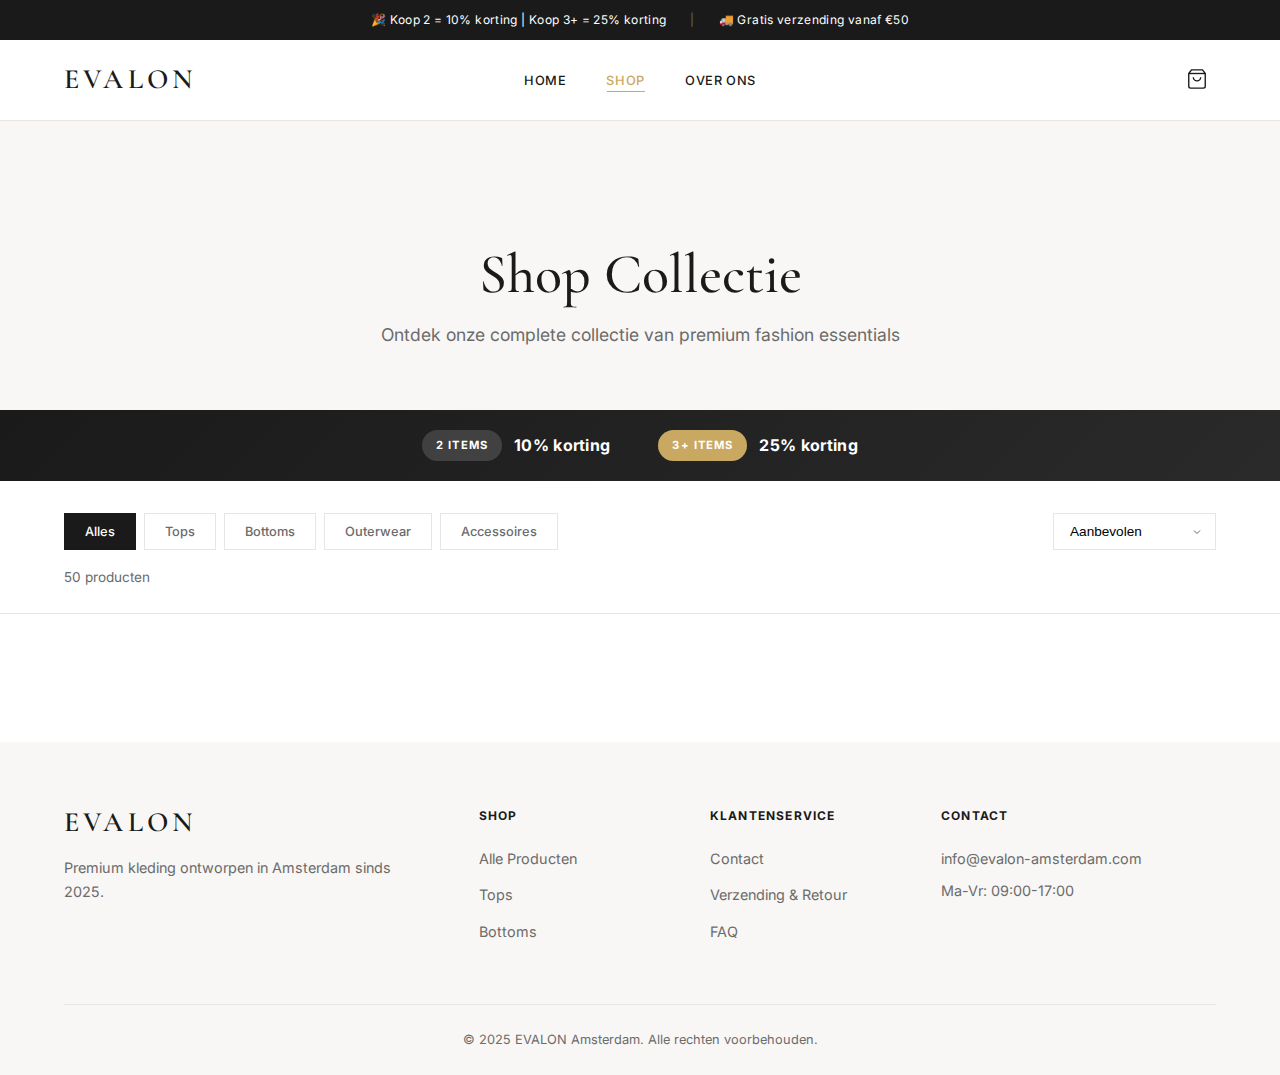
<file: shop.html>
<!DOCTYPE html>
<html lang="nl">
<head>
    <meta charset="UTF-8">
    <meta name="viewport" content="width=device-width, initial-scale=1.0">
    <title>Shop | EVALON Amsterdam</title>
    <link rel="preconnect" href="https://fonts.googleapis.com">
    <link rel="preconnect" href="https://fonts.gstatic.com" crossorigin>
    <link href="https://fonts.googleapis.com/css2?family=Cormorant+Garamond:wght@400;500;600&family=Inter:wght@300;400;500;600&display=swap" rel="stylesheet">
    <link rel="stylesheet" href="styles.css">
    <link rel="stylesheet" href="shop.css">
</head>
<body>
    <!-- Announcement Bar -->
    <div class="announcement-bar">
        <div class="announcement-content">
            <span>🎉 Koop 2 = 10% korting | Koop 3+ = 25% korting</span>
            <span class="divider">|</span>
            <span>🚚 Gratis verzending vanaf €50</span>
        </div>
    </div>

    <!-- Header -->
    <header class="header" id="header">
        <div class="container">
            <nav class="nav">
                <button class="nav-toggle" id="navToggle" aria-label="Menu">
                    <span></span><span></span><span></span>
                </button>
                <a href="index.html" class="logo">EVALON</a>
                <ul class="nav-links">
                    <li><a href="index.html">Home</a></li>
                    <li><a href="shop.html" class="active">Shop</a></li>
                    <li><a href="index.html#about">Over Ons</a></li>
                </ul>
                <div class="nav-icons">
                    <button class="icon-btn cart-btn" id="cartBtn" aria-label="Winkelwagen">
                        <svg width="22" height="22" viewBox="0 0 24 24" fill="none" stroke="currentColor" stroke-width="1.5">
                            <path d="M6 2 3 6v14a2 2 0 0 0 2 2h14a2 2 0 0 0 2-2V6l-3-4Z"></path>
                            <path d="M3 6h18"></path>
                            <path d="M16 10a4 4 0 0 1-8 0"></path>
                        </svg>
                        <span class="cart-count" id="cartCount">0</span>
                    </button>
                </div>
            </nav>
        </div>
    </header>

    <!-- Mobile Menu -->
    <div class="mobile-menu" id="mobileMenu">
        <a href="index.html" class="mobile-link">Home</a>
        <a href="shop.html" class="mobile-link">Shop</a>
        <a href="index.html#about" class="mobile-link">Over Ons</a>
    </div>

    <!-- Shop Hero -->
    <section class="shop-hero">
        <div class="container">
            <h1>Shop Collectie</h1>
            <p>Ontdek onze complete collectie van premium fashion essentials</p>
        </div>
    </section>

    <!-- Discount Banner -->
    <div class="discount-banner">
        <div class="container">
            <div class="discount-tiers">
                <div class="tier">
                    <span class="tier-badge">2 items</span>
                    <strong>10% korting</strong>
                </div>
                <div class="tier highlight">
                    <span class="tier-badge">3+ items</span>
                    <strong>25% korting</strong>
                </div>
            </div>
        </div>
    </div>

    <!-- Filters -->
    <section class="shop-filters">
        <div class="container">
            <div class="filters-bar">
                <div class="filter-group">
                    <button class="filter-btn active" data-category="all">Alles</button>
                    <button class="filter-btn" data-category="tops">Tops</button>
                    <button class="filter-btn" data-category="bottoms">Bottoms</button>
                    <button class="filter-btn" data-category="outerwear">Outerwear</button>
                    <button class="filter-btn" data-category="accessories">Accessoires</button>
                </div>
                <div class="sort-group">
                    <select id="sortSelect">
                        <option value="featured">Aanbevolen</option>
                        <option value="price-low">Prijs: Laag - Hoog</option>
                        <option value="price-high">Prijs: Hoog - Laag</option>
                        <option value="newest">Nieuwste</option>
                    </select>
                </div>
            </div>
            <p class="results-count"><span id="resultsCount">50</span> producten</p>
        </div>
    </section>

    <!-- Products Grid -->
    <section class="shop-products">
        <div class="container">
            <div class="products-grid" id="productsGrid"></div>
        </div>
    </section>

    <!-- Footer -->
    <footer class="footer">
        <div class="container">
            <div class="footer-grid">
                <div class="footer-brand">
                    <h3 class="logo">EVALON</h3>
                    <p>Premium kleding ontworpen in Amsterdam sinds 2025.</p>
                </div>
                <div class="footer-links">
                    <h4>Shop</h4>
                    <a href="shop.html">Alle Producten</a>
                    <a href="shop.html?cat=tops">Tops</a>
                    <a href="shop.html?cat=bottoms">Bottoms</a>
                </div>
                <div class="footer-links">
                    <h4>Klantenservice</h4>
                    <a href="#">Contact</a>
                    <a href="#">Verzending & Retour</a>
                    <a href="#">FAQ</a>
                </div>
                <div class="footer-contact">
                    <h4>Contact</h4>
                    <p>info@evalon-amsterdam.com</p>
                    <p>Ma-Vr: 09:00-17:00</p>
                </div>
            </div>
            <div class="footer-bottom">
                <p>© 2025 EVALON Amsterdam. Alle rechten voorbehouden.</p>
            </div>
        </div>
    </footer>

    <!-- Cart Drawer -->
    <div class="cart-overlay" id="cartOverlay"></div>
    <div class="cart-drawer" id="cartDrawer">
        <div class="cart-header">
            <h3>Winkelwagen</h3>
            <button class="cart-close" id="cartClose">✕</button>
        </div>
        <div class="cart-discount-info" id="cartDiscountInfo"></div>
        <div class="cart-progress" id="cartProgress">
            <div class="progress-bar"><div class="progress-fill" id="progressFill"></div></div>
            <p id="progressText">Nog €50 voor gratis verzending!</p>
        </div>
        <div class="cart-items" id="cartItems"></div>
        <div class="cart-footer" id="cartFooter">
            <div class="cart-pricing" id="cartPricing"></div>
            <button class="btn btn-primary btn-full" id="checkoutBtn">Afrekenen</button>
            <div class="payment-icons">
                <span>iDEAL</span><span>Klarna</span><span>Visa</span><span>MC</span>
            </div>
        </div>
    </div>

    <!-- Quick View Modal -->
    <div class="modal-overlay" id="modalOverlay"></div>
    <div class="modal" id="modal">
        <button class="modal-close" id="modalClose">✕</button>
        <div class="modal-content" id="modalContent"></div>
    </div>

    <!-- Toast -->
    <div class="toast" id="toast"></div>

    <script src="shop.js"></script>
</body>
</html>
</file>
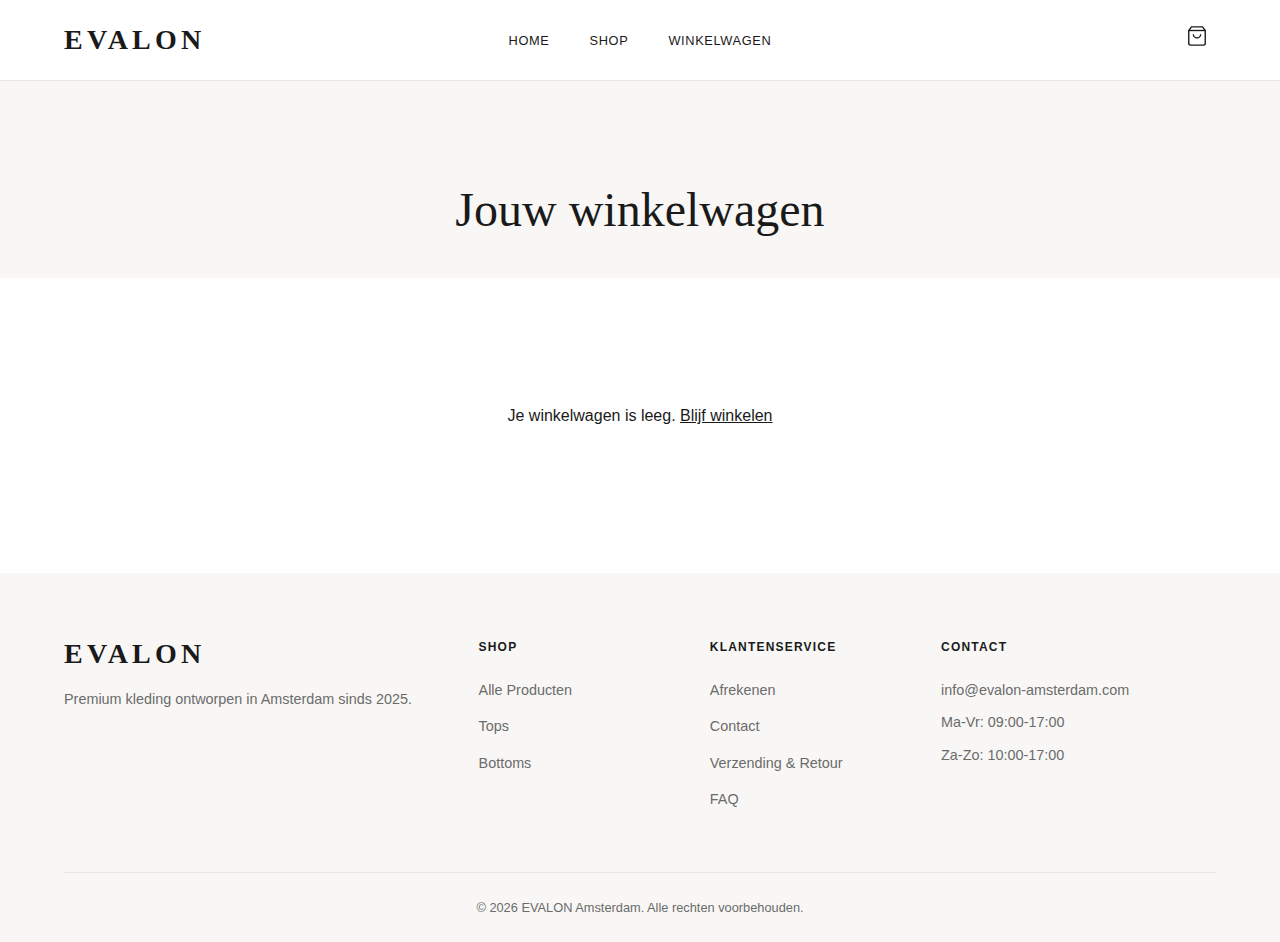
<file: shopify_optimized_site/cart.html>
<!DOCTYPE html>
<html lang="nl">
<head>
    <meta charset="UTF-8">
    <meta name="viewport" content="width=device-width, initial-scale=1.0">
    <title>Winkelwagen | EVALON Amsterdam</title>
    <link rel="stylesheet" href="styles.css">
    <link rel="stylesheet" href="cart.css">
    <!-- Font for icons (optional) -->
</head>
<body>
    <!-- Header -->
    <header class="header" id="header">
        <div class="container">
            <nav class="nav">
                <a href="index.html" class="logo">EVALON</a>
                <ul class="nav-links">
                    <li><a href="index.html">Home</a></li>
                    <li><a href="shop.html">Shop</a></li>
                    <li><a href="cart.html" class="active">Winkelwagen</a></li>
                </ul>
                <div class="nav-icons">
                    <a href="cart.html" class="icon-btn cart-btn" aria-label="Winkelwagen">
                        <svg width="22" height="22" viewBox="0 0 24 24" fill="none" stroke="currentColor" stroke-width="1.5">
                            <path d="M6 2 3 6v14a2 2 0 0 0 2 2h14a2 2 0 0 0 2-2V6l-3-4Z"></path>
                            <path d="M3 6h18"></path>
                            <path d="M16 10a4 4 0 0 1-8 0"></path>
                        </svg>
                        <span class="cart-count" id="navCartCount">0</span>
                    </a>
                </div>
            </nav>
        </div>
    </header>

    <!-- Cart Header -->
    <section class="cart-header-section">
        <div class="container">
            <h1>Jouw winkelwagen</h1>
        </div>
    </section>

    <!-- Cart Content -->
    <section class="cart-section">
        <div class="container">
            <div class="cart-layout">
                <!-- Cart Items List -->
                <div class="cart-items" id="cartItems">
                    <!-- Dynamically populated -->
                </div>
                <!-- Summary Sidebar -->
                <aside class="cart-summary" id="cartSummary">
                    <h2>Overzicht</h2>
                    <div class="summary-details">
                        <div class="summary-row"><span>Subtotaal</span><span id="summarySubtotal">€0,00</span></div>
                        <div class="summary-row"><span>Korting</span><span id="summaryDiscount">€0,00</span></div>
                        <div class="summary-row"><span>Verzendkosten</span><span id="summaryShipping">€0,00</span></div>
                        <div class="progress-wrapper">
                            <div class="progress-container">
                                <div class="progress-bar" id="freeShippingBar"></div>
                            </div>
                            <p class="progress-text" id="freeShippingText"></p>
                            <div class="progress-container">
                                <div class="progress-bar" id="discountBar"></div>
                            </div>
                            <p class="progress-text" id="discountText"></p>
                        </div>
                        <div class="summary-row total-row"><span>Totaal</span><span id="summaryTotal">€0,00</span></div>
                    </div>
                    <button class="btn btn-primary btn-full" id="checkoutBtn" type="button">Ga naar afrekenen</button>
                    <div class="trust-badges">
                        <div class="badge-item">
                            <svg width="20" height="20" viewBox="0 0 24 24" fill="none" stroke="currentColor" stroke-width="1.5">
                                <path d="M20.7 5.6 9 17.3l-5.7-5.7" stroke-linecap="round" stroke-linejoin="round"></path>
                            </svg>
                            <span>Veilige betaling</span>
                        </div>
                        <div class="badge-item">
                            <svg width="20" height="20" viewBox="0 0 24 24" fill="none" stroke="currentColor" stroke-width="1.5">
                                <path d="M3 3h18v18H3z"></path>
                                <path d="M3 9h18"></path>
                                <path d="M9 3v6"></path>
                            </svg>
                            <span>Gratis verzending boven €50</span>
                        </div>
                        <div class="badge-item">
                            <svg width="20" height="20" viewBox="0 0 24 24" fill="none" stroke="currentColor" stroke-width="1.5">
                                <path d="M12 8v8"></path>
                                <path d="M8 12h8"></path>
                                <circle cx="12" cy="12" r="10"></circle>
                            </svg>
                            <span>14 dagen retour</span>
                        </div>
                    </div>
                </aside>
            </div>
            <!-- Cross Sell Section -->
            <section class="cross-sell" id="crossSellSection">
                <h3>Je kunt ook leuk combineren</h3>
                <div class="cross-grid" id="crossGrid"></div>
            </section>
        </div>
    </section>

    <!-- Footer -->
    <footer class="footer">
        <div class="container">
            <div class="footer-grid">
                <div class="footer-brand">
                    <h3 class="logo">EVALON</h3>
                    <p>Premium kleding ontworpen in Amsterdam sinds 2025.</p>
                </div>
                <div class="footer-links">
                    <h4>Shop</h4>
                    <a href="shop.html">Alle Producten</a>
                    <a href="shop.html?category=tops">Tops</a>
                    <a href="shop.html?category=bottoms">Bottoms</a>
                </div>
                <div class="footer-links">
                    <h4>Klantenservice</h4>
                    <a href="checkout.html">Afrekenen</a>
                    <a href="#">Contact</a>
                    <a href="#">Verzending &amp; Retour</a>
                    <a href="#">FAQ</a>
                </div>
                <div class="footer-contact">
                    <h4>Contact</h4>
                    <p>info@evalon-amsterdam.com</p>
                    <p>Ma-Vr: 09:00-17:00</p>
                    <p>Za-Zo: 10:00-17:00</p>
                </div>
            </div>
            <div class="footer-bottom">
                <p>© 2026 EVALON Amsterdam. Alle rechten voorbehouden.</p>
            </div>
        </div>
    </footer>

    <!-- Toast Notification -->
    <div class="toast" id="toast"></div>

    <!-- Scripts -->
    <script src="data.js"></script>
    <script src="common.js"></script>
    <script src="cart.js"></script>
</body>
</html>
</file>
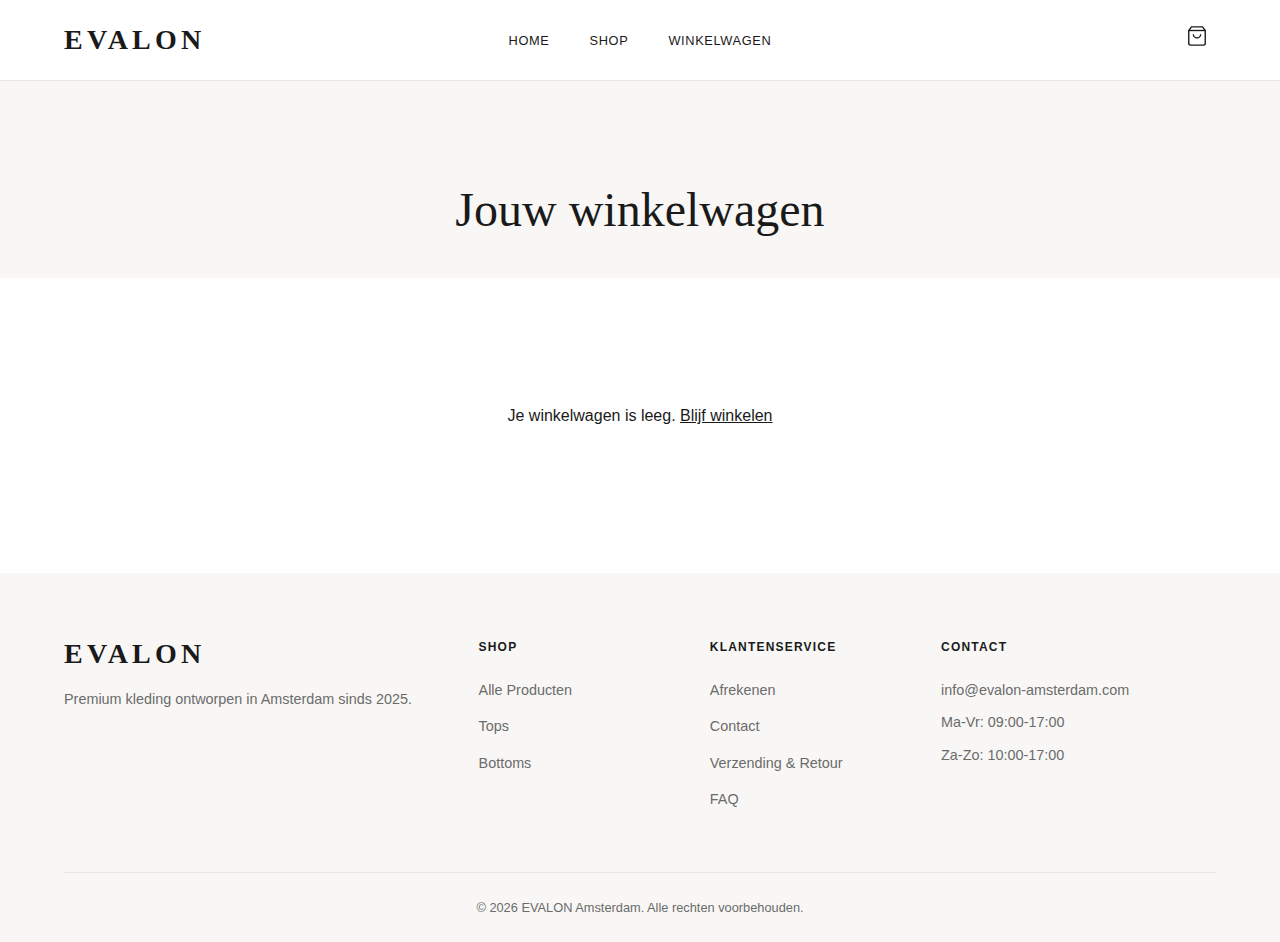
<file: shopify_optimized_site/checkout.html>
<!DOCTYPE html>
<html lang="nl">
<head>
    <meta charset="UTF-8">
    <meta name="viewport" content="width=device-width, initial-scale=1.0">
    <title>Afrekenen | EVALON Amsterdam</title>
    <link rel="stylesheet" href="styles.css">
    <link rel="stylesheet" href="checkout.css">
</head>
<body>
    <!-- Header -->
    <header class="header" id="header">
        <div class="container">
            <nav class="nav">
                <a href="index.html" class="logo">EVALON</a>
                <ul class="nav-links">
                    <li><a href="index.html">Home</a></li>
                    <li><a href="shop.html">Shop</a></li>
                    <li><a href="cart.html">Winkelwagen</a></li>
                </ul>
                <div class="nav-icons">
                    <a href="cart.html" class="icon-btn cart-btn" aria-label="Winkelwagen">
                        <svg width="22" height="22" viewBox="0 0 24 24" fill="none" stroke="currentColor" stroke-width="1.5">
                            <path d="M6 2 3 6v14a2 2 0 0 0 2 2h14a2 2 0 0 0 2-2V6l-3-4Z"></path>
                            <path d="M3 6h18"></path>
                            <path d="M16 10a4 4 0 0 1-8 0"></path>
                        </svg>
                        <span class="cart-count" id="navCartCount">0</span>
                    </a>
                </div>
            </nav>
        </div>
    </header>

    <main class="checkout-page">
        <div class="container">
            <div class="checkout-layout">
                <!-- Checkout Form -->
                <div class="checkout-form-wrapper">
                    <h1>Afrekenen</h1>
                    <form id="checkoutForm" class="checkout-form">
                        <h2 class="form-section-title">Persoonlijke gegevens</h2>
                        <div class="form-row">
                            <div class="form-field">
                                <label for="firstName">Voornaam</label>
                                <input type="text" id="firstName" required>
                            </div>
                            <div class="form-field">
                                <label for="lastName">Achternaam</label>
                                <input type="text" id="lastName" required>
                            </div>
                        </div>
                        <div class="form-field">
                            <label for="email">E‑mailadres</label>
                            <input type="email" id="email" required>
                        </div>
                        <div class="form-field">
                            <label for="phone">Telefoonnummer</label>
                            <input type="tel" id="phone" required>
                        </div>
                        <h2 class="form-section-title">Bezorgadres</h2>
                        <div class="form-field">
                            <label for="address">Straat en huisnummer</label>
                            <input type="text" id="address" required>
                        </div>
                        <div class="form-row">
                            <div class="form-field">
                                <label for="postcode">Postcode</label>
                                <input type="text" id="postcode" required>
                            </div>
                            <div class="form-field">
                                <label for="city">Stad</label>
                                <input type="text" id="city" required>
                            </div>
                        </div>
                        <div class="form-field">
                            <label for="country">Land</label>
                            <input type="text" id="country" value="Nederland" required>
                        </div>
                        <h2 class="form-section-title">Betaalmethode</h2>
                        <div class="payment-options">
                            <label class="payment-option"><input type="radio" name="payment" value="ideal" checked> iDEAL</label>
                            <label class="payment-option"><input type="radio" name="payment" value="creditcard"> Creditcard</label>
                            <label class="payment-option"><input type="radio" name="payment" value="paypal"> PayPal</label>
                        </div>
                        <button type="submit" class="btn btn-primary btn-full">Plaats bestelling</button>
                        <p class="form-note">Je betaalt veilig met SSL-encryptie. Geen account nodig.</p>
                    </form>
                </div>
                <!-- Order Summary -->
                <aside class="checkout-summary" id="checkoutSummary">
                    <h2>Jouw bestelling</h2>
                    <div id="summaryItems"></div>
                    <div class="summary-row"><span>Subtotaal</span><span id="checkoutSubtotal">€0,00</span></div>
                    <div class="summary-row"><span>Korting</span><span id="checkoutDiscount">€0,00</span></div>
                    <div class="summary-row"><span>Verzendkosten</span><span id="checkoutShipping">€0,00</span></div>
                    <div class="summary-row total-row"><span>Totaal</span><span id="checkoutTotal">€0,00</span></div>
                    <div class="trust-badges">
                        <div class="badge-item">
                            <svg width="20" height="20" viewBox="0 0 24 24" fill="none" stroke="currentColor" stroke-width="1.5"><path d="M20.7 5.6 9 17.3l-5.7-5.7" stroke-linecap="round" stroke-linejoin="round"></path></svg>
                            <span>Veilige betaling</span>
                        </div>
                        <div class="badge-item">
                            <svg width="20" height="20" viewBox="0 0 24 24" fill="none" stroke="currentColor" stroke-width="1.5"><path d="M3 3h18v18H3z"></path><path d="M3 9h18"></path><path d="M9 3v6"></path></svg>
                            <span>Gratis verzending boven €50</span>
                        </div>
                        <div class="badge-item">
                            <svg width="20" height="20" viewBox="0 0 24 24" fill="none" stroke="currentColor" stroke-width="1.5"><path d="M12 8v8"></path><path d="M8 12h8"></path><circle cx="12" cy="12" r="10"></circle></svg>
                            <span>14 dagen retour</span>
                        </div>
                    </div>
                </aside>
            </div>
        </div>
    </main>

    <!-- Footer -->
    <footer class="footer">
        <div class="container">
            <div class="footer-grid">
                <div class="footer-brand">
                    <h3 class="logo">EVALON</h3>
                    <p>Premium kleding ontworpen in Amsterdam sinds 2025.</p>
                </div>
                <div class="footer-links">
                    <h4>Shop</h4>
                    <a href="shop.html">Alle Producten</a>
                    <a href="shop.html?category=tops">Tops</a>
                    <a href="shop.html?category=bottoms">Bottoms</a>
                </div>
                <div class="footer-links">
                    <h4>Klantenservice</h4>
                    <a href="checkout.html">Afrekenen</a>
                    <a href="#">Contact</a>
                    <a href="#">Verzending &amp; Retour</a>
                    <a href="#">FAQ</a>
                </div>
                <div class="footer-contact">
                    <h4>Contact</h4>
                    <p>info@evalon-amsterdam.com</p>
                    <p>Ma-Vr: 09:00-17:00</p>
                    <p>Za-Zo: 10:00-17:00</p>
                </div>
            </div>
            <div class="footer-bottom">
                <p>© 2026 EVALON Amsterdam. Alle rechten voorbehouden.</p>
            </div>
        </div>
    </footer>

    <!-- Toast -->
    <div class="toast" id="toast"></div>

    <!-- Scripts -->
    <script src="data.js"></script>
    <script src="common.js"></script>
    <script src="checkout.js"></script>
</body>
</html>
</file>
<file: styles.css>
/* ===== Variables ===== */
:root {
    --color-primary: #1a1a1a;
    --color-secondary: #2d2d2d;
    --color-accent: #c9a962;
    --color-success: #2e7d32;
    --color-danger: #c62828;
    --color-bg: #ffffff;
    --color-bg-alt: #f8f7f5;
    --color-text: #1a1a1a;
    --color-text-muted: #6b6b6b;
    --color-border: #e8e6e3;
    --font-heading: 'Cormorant Garamond', serif;
    --font-body: 'Inter', sans-serif;
    --transition: 0.3s ease;
    --shadow: 0 4px 20px rgba(0,0,0,0.08);
    --shadow-lg: 0 10px 40px rgba(0,0,0,0.12);
}

/* ===== Reset ===== */
*, *::before, *::after { margin: 0; padding: 0; box-sizing: border-box; }
html { scroll-behavior: smooth; }
body { 
    font-family: var(--font-body); 
    font-size: 15px; 
    line-height: 1.7; 
    color: var(--color-text); 
    background: var(--color-bg);
    -webkit-font-smoothing: antialiased;
}
a { text-decoration: none; color: inherit; }
button { font-family: inherit; cursor: pointer; border: none; background: none; }
img { max-width: 100%; height: auto; display: block; }
ul { list-style: none; }

.container { max-width: 1200px; margin: 0 auto; padding: 0 24px; }

/* ===== Typography ===== */
h1, h2, h3 { font-family: var(--font-heading); font-weight: 500; line-height: 1.2; }
h1 { font-size: clamp(2.5rem, 5vw, 4rem); }
h2 { font-size: clamp(2rem, 4vw, 2.75rem); }

.section-label {
    display: block;
    font-size: 0.7rem;
    font-weight: 600;
    letter-spacing: 0.2em;
    text-transform: uppercase;
    color: var(--color-accent);
    margin-bottom: 12px;
}

.section-header {
    text-align: center;
    margin-bottom: 48px;
}
.section-header p { color: var(--color-text-muted); margin-top: 8px; }

/* ===== Buttons ===== */
.btn {
    display: inline-flex;
    align-items: center;
    justify-content: center;
    padding: 14px 32px;
    font-size: 0.8rem;
    font-weight: 600;
    letter-spacing: 0.08em;
    text-transform: uppercase;
    border-radius: 0;
    transition: all var(--transition);
}
.btn-primary {
    background: var(--color-primary);
    color: white;
}
.btn-primary:hover {
    background: var(--color-secondary);
    transform: translateY(-2px);
    box-shadow: var(--shadow);
}
.btn-lg { padding: 18px 40px; font-size: 0.85rem; }
.btn-full { width: 100%; }

/* ===== Announcement Bar ===== */
.announcement-bar {
    background: var(--color-primary);
    color: white;
    padding: 10px 0;
    text-align: center;
    font-size: 0.75rem;
    letter-spacing: 0.03em;
}
.announcement-content { display: flex; justify-content: center; gap: 24px; flex-wrap: wrap; }
.announcement-content .divider { opacity: 0.3; }

/* ===== Header ===== */
.header {
    position: sticky;
    top: 0;
    z-index: 1000;
    background: white;
    padding: 16px 0;
    border-bottom: 1px solid var(--color-border);
    transition: box-shadow var(--transition);
}
.header.scrolled { box-shadow: var(--shadow); }

.nav { display: flex; align-items: center; justify-content: space-between; }

.logo {
    font-family: var(--font-heading);
    font-size: 1.75rem;
    font-weight: 600;
    letter-spacing: 0.15em;
    color: var(--color-primary);
}

.nav-links { display: flex; gap: 40px; position: absolute; left: 50%; transform: translateX(-50%); }
.nav-links a {
    font-size: 0.8rem;
    font-weight: 500;
    letter-spacing: 0.05em;
    text-transform: uppercase;
    color: var(--color-text);
    position: relative;
}
.nav-links a::after {
    content: '';
    position: absolute;
    bottom: -4px;
    left: 0;
    width: 0;
    height: 1px;
    background: var(--color-primary);
    transition: width var(--transition);
}
.nav-links a:hover::after { width: 100%; }

.nav-icons { display: flex; gap: 16px; }
.icon-btn { padding: 8px; color: var(--color-text); }
.cart-btn { position: relative; }
.cart-count {
    position: absolute;
    top: 0;
    right: 0;
    width: 18px;
    height: 18px;
    font-size: 0.6rem;
    font-weight: 700;
    background: var(--color-accent);
    color: white;
    border-radius: 50%;
    display: flex;
    align-items: center;
    justify-content: center;
    opacity: 0;
    transform: scale(0);
    transition: all var(--transition);
}
.cart-count.active { opacity: 1; transform: scale(1); }

.nav-toggle { display: none; flex-direction: column; gap: 5px; padding: 8px; }
.nav-toggle span { width: 22px; height: 2px; background: var(--color-primary); transition: all var(--transition); }

.mobile-menu {
    position: fixed;
    top: 0;
    left: 0;
    width: 100%;
    height: 100vh;
    background: white;
    z-index: 999;
    display: flex;
    flex-direction: column;
    padding: 100px 32px;
    gap: 24px;
    opacity: 0;
    visibility: hidden;
    transition: all var(--transition);
}
.mobile-menu.active { opacity: 1; visibility: visible; }
.mobile-link { font-family: var(--font-heading); font-size: 2rem; }

/* ===== Hero ===== */
.hero {
    position: relative;
    min-height: 90vh;
    display: flex;
    align-items: center;
    justify-content: center;
    text-align: center;
    overflow: hidden;
}
.hero-bg {
    position: absolute;
    inset: 0;
    background: linear-gradient(135deg, #f8f7f5 0%, #e8e6e3 100%);
}
.hero-content {
    position: relative;
    z-index: 10;
    max-width: 700px;
    padding: 48px 24px;
}
.hero-badge {
    display: inline-block;
    padding: 8px 20px;
    font-size: 0.7rem;
    font-weight: 600;
    letter-spacing: 0.15em;
    text-transform: uppercase;
    background: var(--color-accent);
    color: white;
    margin-bottom: 24px;
}
.hero h1 { margin-bottom: 20px; }
.hero p { color: var(--color-text-muted); font-size: 1.1rem; margin-bottom: 32px; }

.hero-stats {
    display: flex;
    justify-content: center;
    gap: 48px;
    margin-top: 48px;
    padding-top: 48px;
    border-top: 1px solid var(--color-border);
}
.stat { text-align: center; }
.stat strong { display: block; font-size: 1.75rem; font-family: var(--font-heading); color: var(--color-primary); }
.stat span { font-size: 0.75rem; color: var(--color-text-muted); text-transform: uppercase; letter-spacing: 0.05em; }

/* ===== Trust Badges ===== */
.trust-badges { padding: 48px 0; background: white; border-bottom: 1px solid var(--color-border); }
.badges-grid { display: grid; grid-template-columns: repeat(4, 1fr); gap: 32px; }
.badge {
    display: flex;
    align-items: center;
    gap: 16px;
    padding: 20px;
    background: var(--color-bg-alt);
    border-radius: 8px;
}
.badge svg { flex-shrink: 0; color: var(--color-accent); }
.badge strong { display: block; font-size: 0.85rem; }
.badge span { font-size: 0.75rem; color: var(--color-text-muted); }

/* ===== Products ===== */
.products { padding: 80px 0; }
.products-grid { display: grid; grid-template-columns: repeat(3, 1fr); gap: 32px; }

.product-card {
    position: relative;
    background: white;
    border: 1px solid var(--color-border);
    transition: all var(--transition);
    cursor: pointer;
}
.product-card:hover { box-shadow: var(--shadow-lg); transform: translateY(-4px); }

.product-image {
    position: relative;
    aspect-ratio: 3/4;
    overflow: hidden;
    background: var(--color-bg-alt);
}
.product-image img { width: 100%; height: 100%; object-fit: cover; transition: transform 0.5s ease; }
.product-card:hover .product-image img { transform: scale(1.05); }

.product-badge {
    position: absolute;
    top: 12px;
    left: 12px;
    padding: 6px 12px;
    font-size: 0.65rem;
    font-weight: 700;
    text-transform: uppercase;
    letter-spacing: 0.1em;
}
.badge-new { background: var(--color-accent); color: white; }
.badge-soldout { background: var(--color-primary); color: white; }
.badge-sale { background: var(--color-danger); color: white; }

.product-info { padding: 20px; text-align: center; }
.product-name { font-family: var(--font-heading); font-size: 1.25rem; margin-bottom: 8px; }
.product-price { font-size: 1rem; font-weight: 600; margin-bottom: 16px; }

.product-actions { opacity: 0; transition: opacity var(--transition); }
.product-card:hover .product-actions { opacity: 1; }

.add-to-cart {
    width: 100%;
    padding: 14px;
    font-size: 0.75rem;
    font-weight: 700;
    text-transform: uppercase;
    letter-spacing: 0.1em;
    background: var(--color-primary);
    color: white;
    transition: background var(--transition);
}
.add-to-cart:hover { background: var(--color-secondary); }
.add-to-cart:disabled { background: var(--color-text-muted); cursor: not-allowed; }

.stock-label {
    display: block;
    font-size: 0.7rem;
    margin-top: 8px;
    color: var(--color-text-muted);
}
.stock-label.in-stock { color: var(--color-success); }
.stock-label.low-stock { color: var(--color-danger); }

/* ===== Featured ===== */
.featured { padding: 80px 0; background: var(--color-bg-alt); }
.featured-grid { display: grid; grid-template-columns: 1fr 1fr; gap: 64px; align-items: center; }
.featured-image { position: relative; }
.featured-image img { width: 100%; aspect-ratio: 3/4; object-fit: cover; }
.featured-badge {
    position: absolute;
    top: 20px;
    left: 20px;
    padding: 10px 20px;
    font-size: 0.7rem;
    font-weight: 700;
    text-transform: uppercase;
    letter-spacing: 0.1em;
    background: var(--color-accent);
    color: white;
}

.featured-content h2 { margin-bottom: 16px; }
.featured-desc { color: var(--color-text-muted); margin-bottom: 24px; line-height: 1.8; }
.featured-benefits { margin-bottom: 24px; }
.featured-benefits li { padding: 8px 0; font-size: 0.9rem; }

.featured-price { display: flex; align-items: center; gap: 16px; margin-bottom: 24px; }
.price { font-size: 1.5rem; font-weight: 700; }
.stock-indicator { font-size: 0.8rem; }
.stock-indicator.in-stock { color: var(--color-success); }

.urgency-text { font-size: 0.85rem; color: var(--color-text-muted); margin-top: 16px; }

/* ===== About ===== */
.about { padding: 80px 0; }
.about-grid { display: grid; grid-template-columns: 1fr 1fr; gap: 64px; align-items: center; }
.about-content h2 { margin-bottom: 20px; }
.about-content p { color: var(--color-text-muted); margin-bottom: 16px; line-height: 1.8; }

.about-values { display: flex; gap: 32px; margin-top: 32px; padding-top: 32px; border-top: 1px solid var(--color-border); }
.value strong { display: block; font-size: 0.9rem; }
.value span { font-size: 0.75rem; color: var(--color-text-muted); }

.about-image { position: relative; }
.about-bg {
    width: 100%;
    aspect-ratio: 4/5;
    background: linear-gradient(135deg, var(--color-bg-alt) 0%, #d4d0c8 100%);
    border-radius: 4px;
}

/* ===== Reviews ===== */
.reviews { padding: 80px 0; background: var(--color-bg-alt); }
.rating-summary { display: flex; align-items: center; justify-content: center; gap: 12px; margin-top: 16px; }
.stars { color: var(--color-accent); font-size: 1.25rem; letter-spacing: 2px; }
.rating-summary span { font-size: 0.85rem; color: var(--color-text-muted); }

.reviews-grid { display: grid; grid-template-columns: repeat(3, 1fr); gap: 24px; }
.review-card {
    background: white;
    padding: 32px;
    border-radius: 8px;
    box-shadow: var(--shadow);
}
.review-card .stars { margin-bottom: 16px; font-size: 1rem; }
.review-card p { font-size: 0.95rem; line-height: 1.7; margin-bottom: 20px; color: var(--color-text); }
.reviewer { display: flex; align-items: center; gap: 12px; }
.avatar {
    width: 44px;
    height: 44px;
    background: var(--color-bg-alt);
    border-radius: 50%;
    display: flex;
    align-items: center;
    justify-content: center;
    font-size: 0.8rem;
    font-weight: 700;
    color: var(--color-text-muted);
}
.reviewer strong { display: block; font-size: 0.9rem; }
.reviewer span { font-size: 0.75rem; color: var(--color-text-muted); }

/* ===== Newsletter ===== */
.newsletter { padding: 80px 0; background: var(--color-primary); color: white; text-align: center; }
.newsletter-content { max-width: 500px; margin: 0 auto; }
.newsletter h2 { margin-bottom: 12px; }
.newsletter p { opacity: 0.8; margin-bottom: 28px; }
.newsletter-form { display: flex; gap: 12px; }
.newsletter-form input {
    flex: 1;
    padding: 16px 20px;
    font-size: 0.9rem;
    border: none;
    outline: none;
}
.newsletter-form .btn { background: var(--color-accent); }
.newsletter-form .btn:hover { background: #b8963f; }
.newsletter-note { display: block; margin-top: 16px; font-size: 0.8rem; opacity: 0.7; }

/* ===== Footer ===== */
.footer { padding: 64px 0 24px; background: var(--color-bg-alt); }
.footer-grid { display: grid; grid-template-columns: 2fr 1fr 1fr 1.5fr; gap: 48px; margin-bottom: 48px; }
.footer-brand p { color: var(--color-text-muted); margin: 16px 0; font-size: 0.9rem; }
.social-links { display: flex; gap: 16px; }
.social-links a { color: var(--color-text-muted); transition: color var(--transition); }
.social-links a:hover { color: var(--color-primary); }

.footer-links h4, .footer-contact h4 { font-size: 0.75rem; font-weight: 700; text-transform: uppercase; letter-spacing: 0.1em; margin-bottom: 20px; }
.footer-links a { display: block; font-size: 0.9rem; color: var(--color-text-muted); margin-bottom: 12px; transition: color var(--transition); }
.footer-links a:hover { color: var(--color-primary); }
.footer-contact p { font-size: 0.9rem; color: var(--color-text-muted); margin-bottom: 8px; }
.payment-methods { display: flex; gap: 12px; margin-top: 16px; }
.payment-methods span { padding: 6px 10px; font-size: 0.7rem; font-weight: 600; background: white; border-radius: 4px; }

.footer-bottom { padding-top: 24px; border-top: 1px solid var(--color-border); text-align: center; }
.footer-bottom p { font-size: 0.8rem; color: var(--color-text-muted); }

/* ===== Cart Drawer ===== */
.cart-overlay {
    position: fixed;
    inset: 0;
    background: rgba(0,0,0,0.5);
    z-index: 2000;
    opacity: 0;
    visibility: hidden;
    transition: all var(--transition);
}
.cart-overlay.active { opacity: 1; visibility: visible; }

.cart-drawer {
    position: fixed;
    top: 0;
    right: 0;
    width: 100%;
    max-width: 420px;
    height: 100%;
    background: white;
    z-index: 2001;
    transform: translateX(100%);
    transition: transform var(--transition);
    display: flex;
    flex-direction: column;
}
.cart-drawer.active { transform: translateX(0); }

.cart-header {
    display: flex;
    justify-content: space-between;
    align-items: center;
    padding: 20px 24px;
    border-bottom: 1px solid var(--color-border);
}
.cart-header h3 { font-family: var(--font-heading); font-size: 1.25rem; }
.cart-close { font-size: 1.25rem; color: var(--color-text-muted); }

.cart-progress { padding: 16px 24px; background: var(--color-bg-alt); }
.progress-bar { height: 4px; background: var(--color-border); border-radius: 2px; overflow: hidden; }
.progress-fill { height: 100%; background: var(--color-success); width: 0%; transition: width var(--transition); }
.cart-progress p { font-size: 0.8rem; color: var(--color-text-muted); margin-top: 8px; }

.cart-items { flex: 1; overflow-y: auto; padding: 24px; }
.cart-empty { text-align: center; padding: 48px 24px; color: var(--color-text-muted); }

.cart-item {
    display: flex;
    gap: 16px;
    padding-bottom: 20px;
    margin-bottom: 20px;
    border-bottom: 1px solid var(--color-border);
}
.cart-item-image { width: 80px; height: 100px; object-fit: cover; background: var(--color-bg-alt); }
.cart-item-details { flex: 1; }
.cart-item-name { font-family: var(--font-heading); font-size: 1rem; margin-bottom: 4px; }
.cart-item-price { font-size: 0.9rem; font-weight: 600; margin-bottom: 12px; }
.cart-item-actions { display: flex; justify-content: space-between; align-items: center; }
.quantity-selector { display: flex; align-items: center; border: 1px solid var(--color-border); }
.quantity-btn { width: 32px; height: 32px; font-size: 1rem; }
.quantity-value { width: 40px; text-align: center; font-size: 0.9rem; }
.remove-item { font-size: 0.75rem; color: var(--color-text-muted); text-decoration: underline; }

.cart-footer { padding: 20px 24px; border-top: 1px solid var(--color-border); }
.cart-subtotal { display: flex; justify-content: space-between; font-size: 1.1rem; font-weight: 600; margin-bottom: 16px; }
.cart-footer .payment-icons { display: flex; justify-content: center; gap: 12px; margin-top: 16px; }
.cart-footer .payment-icons span { font-size: 0.7rem; color: var(--color-text-muted); }

/* ===== Modal ===== */
.modal-overlay {
    position: fixed;
    inset: 0;
    background: rgba(0,0,0,0.7);
    z-index: 3000;
    opacity: 0;
    visibility: hidden;
    transition: all var(--transition);
}
.modal-overlay.active { opacity: 1; visibility: visible; }

.modal {
    position: fixed;
    top: 50%;
    left: 50%;
    transform: translate(-50%, -50%) scale(0.95);
    width: 90%;
    max-width: 900px;
    max-height: 90vh;
    background: white;
    z-index: 3001;
    opacity: 0;
    visibility: hidden;
    transition: all var(--transition);
    overflow: hidden;
}
.modal.active { opacity: 1; visibility: visible; transform: translate(-50%, -50%) scale(1); }
.modal-close { position: absolute; top: 16px; right: 16px; font-size: 1.5rem; z-index: 10; background: white; width: 40px; height: 40px; border-radius: 50%; }
.modal-content { display: grid; grid-template-columns: 1fr 1fr; }

.modal-image { background: var(--color-bg-alt); }
.modal-image img { width: 100%; aspect-ratio: 3/4; object-fit: cover; }
.modal-details { padding: 40px; display: flex; flex-direction: column; }
.modal-category { font-size: 0.7rem; text-transform: uppercase; letter-spacing: 0.15em; color: var(--color-accent); margin-bottom: 8px; }
.modal-title { font-family: var(--font-heading); font-size: 2rem; margin-bottom: 12px; }
.modal-price { font-size: 1.5rem; font-weight: 700; margin-bottom: 20px; }
.modal-desc { color: var(--color-text-muted); line-height: 1.8; margin-bottom: 24px; }
.modal-sizes { margin-bottom: 24px; }
.modal-sizes label { display: block; font-size: 0.75rem; font-weight: 600; text-transform: uppercase; margin-bottom: 12px; }
.size-options { display: flex; gap: 8px; }
.size-btn {
    width: 48px;
    height: 48px;
    font-size: 0.85rem;
    font-weight: 500;
    border: 1px solid var(--color-border);
    transition: all var(--transition);
}
.size-btn:hover, .size-btn.selected { border-color: var(--color-primary); background: var(--color-primary); color: white; }
.modal-actions { margin-top: auto; }
.modal-actions .btn { margin-bottom: 12px; }

/* ===== Toast ===== */
.toast {
    position: fixed;
    bottom: 24px;
    left: 50%;
    transform: translateX(-50%) translateY(100px);
    padding: 16px 32px;
    background: var(--color-primary);
    color: white;
    font-size: 0.9rem;
    font-weight: 500;
    z-index: 4000;
    opacity: 0;
    transition: all var(--transition);
    border-radius: 4px;
}
.toast.show { opacity: 1; transform: translateX(-50%) translateY(0); }

/* ===== Responsive ===== */
@media (max-width: 992px) {
    .nav-links { display: none; }
    .nav-toggle { display: flex; }
    .badges-grid { grid-template-columns: repeat(2, 1fr); }
    .products-grid { grid-template-columns: repeat(2, 1fr); }
    .featured-grid, .about-grid { grid-template-columns: 1fr; gap: 40px; }
    .reviews-grid { grid-template-columns: 1fr; }
    .modal-content { grid-template-columns: 1fr; }
    .modal-image { max-height: 300px; }
    .footer-grid { grid-template-columns: repeat(2, 1fr); }
}

@media (max-width: 576px) {
    .badges-grid { grid-template-columns: 1fr; }
    .products-grid { grid-template-columns: 1fr; gap: 24px; }
    .hero-stats { flex-direction: column; gap: 24px; }
    .newsletter-form { flex-direction: column; }
    .footer-grid { grid-template-columns: 1fr; }
    .cart-drawer { max-width: 100%; }
    .about-values { flex-direction: column; gap: 16px; }
}
</file>
<file: shop.css>
/* ===== Shop Page Specific Styles ===== */

/* Nav active state */
.nav-links a.active { color: var(--color-accent); }
.nav-links a.active::after { width: 100%; background: var(--color-accent); }

/* Shop Hero */
.shop-hero {
    padding: 120px 0 60px;
    text-align: center;
    background: var(--color-bg-alt);
}
.shop-hero h1 {
    font-size: clamp(2.5rem, 5vw, 3.5rem);
    margin-bottom: 12px;
}
.shop-hero p {
    color: var(--color-text-muted);
    font-size: 1.1rem;
}

/* Discount Banner */
.discount-banner {
    background: linear-gradient(135deg, var(--color-primary) 0%, #2a2a2a 100%);
    padding: 20px 0;
}
.discount-tiers {
    display: flex;
    justify-content: center;
    gap: 48px;
}
.tier {
    display: flex;
    align-items: center;
    gap: 12px;
    color: white;
}
.tier-badge {
    padding: 6px 14px;
    font-size: 0.7rem;
    font-weight: 700;
    text-transform: uppercase;
    letter-spacing: 0.1em;
    background: rgba(255,255,255,0.15);
    border-radius: 20px;
}
.tier strong {
    font-size: 1rem;
    letter-spacing: 0.02em;
}
.tier.highlight .tier-badge {
    background: var(--color-accent);
}

/* Filters */
.shop-filters {
    padding: 32px 0 24px;
    border-bottom: 1px solid var(--color-border);
}
.filters-bar {
    display: flex;
    justify-content: space-between;
    align-items: center;
    flex-wrap: wrap;
    gap: 16px;
}
.filter-group {
    display: flex;
    gap: 8px;
    flex-wrap: wrap;
}
.filter-btn {
    padding: 10px 20px;
    font-size: 0.8rem;
    font-weight: 500;
    color: var(--color-text-muted);
    border: 1px solid var(--color-border);
    background: white;
    transition: all var(--transition);
}
.filter-btn:hover {
    border-color: var(--color-primary);
    color: var(--color-primary);
}
.filter-btn.active {
    background: var(--color-primary);
    border-color: var(--color-primary);
    color: white;
}
.sort-group select {
    padding: 10px 36px 10px 16px;
    font-size: 0.85rem;
    border: 1px solid var(--color-border);
    background: white url("data:image/svg+xml,%3Csvg xmlns='http://www.w3.org/2000/svg' width='12' height='12' viewBox='0 0 24 24' fill='none' stroke='%23666' stroke-width='2'%3E%3Cpath d='m6 9 6 6 6-6'/%3E%3C/svg%3E") no-repeat right 12px center;
    appearance: none;
    cursor: pointer;
}
.results-count {
    margin-top: 16px;
    font-size: 0.85rem;
    color: var(--color-text-muted);
}

/* Shop Products Grid */
.shop-products {
    padding: 48px 0 80px;
}
.shop-products .products-grid {
    display: grid;
    grid-template-columns: repeat(4, 1fr);
    gap: 24px;
}

/* Enhanced Product Card */
.product-card {
    position: relative;
    background: white;
    border: 1px solid var(--color-border);
    transition: all var(--transition);
    cursor: pointer;
}
.product-card:hover {
    box-shadow: var(--shadow-lg);
    transform: translateY(-4px);
}

.product-image {
    position: relative;
    aspect-ratio: 3/4;
    overflow: hidden;
    background: var(--color-bg-alt);
}
.product-image img {
    position: absolute;
    top: 0;
    left: 0;
    width: 100%;
    height: 100%;
    object-fit: cover;
    transition: opacity 0.4s ease, transform 0.5s ease;
}
.product-image img.hover-img {
    opacity: 0;
}
.product-card:hover .product-image img.main-img {
    opacity: 0;
}
.product-card:hover .product-image img.hover-img {
    opacity: 1;
}
.product-card:hover .product-image img {
    transform: scale(1.03);
}

.product-badge {
    position: absolute;
    top: 12px;
    left: 12px;
    padding: 6px 12px;
    font-size: 0.65rem;
    font-weight: 700;
    text-transform: uppercase;
    letter-spacing: 0.1em;
    z-index: 5;
}
.badge-new { background: var(--color-accent); color: white; }
.badge-sale { background: #c62828; color: white; }
.badge-bestseller { background: var(--color-primary); color: white; }

.product-info {
    padding: 16px;
    text-align: center;
}
.product-category {
    font-size: 0.7rem;
    text-transform: uppercase;
    letter-spacing: 0.1em;
    color: var(--color-text-muted);
    margin-bottom: 4px;
}
.product-name {
    font-family: var(--font-heading);
    font-size: 1.1rem;
    margin-bottom: 8px;
    font-weight: 500;
}
.product-price {
    font-size: 0.95rem;
    font-weight: 600;
}
.product-price .original-price {
    text-decoration: line-through;
    color: var(--color-text-muted);
    font-weight: 400;
    margin-right: 8px;
}
.product-price .sale-price {
    color: #c62828;
}

.quick-add {
    position: absolute;
    bottom: 0;
    left: 0;
    right: 0;
    padding: 12px;
    background: rgba(255,255,255,0.98);
    transform: translateY(100%);
    transition: transform var(--transition);
    z-index: 10;
}
.product-card:hover .quick-add {
    transform: translateY(0);
}
.quick-add-btn {
    width: 100%;
    padding: 12px;
    font-size: 0.75rem;
    font-weight: 700;
    text-transform: uppercase;
    letter-spacing: 0.1em;
    background: var(--color-primary);
    color: white;
    border: none;
    cursor: pointer;
    transition: background var(--transition);
}
.quick-add-btn:hover {
    background: var(--color-secondary);
}

/* Cart Discount Info */
.cart-discount-info {
    padding: 12px 24px;
    background: linear-gradient(135deg, #f0f9f0 0%, #e8f5e9 100%);
    border-bottom: 1px solid var(--color-border);
    font-size: 0.85rem;
    text-align: center;
    display: none;
}
.cart-discount-info.active {
    display: block;
}
.cart-discount-info.highlight {
    background: linear-gradient(135deg, #fff8e1 0%, #ffecb3 100%);
}
.cart-discount-info strong {
    color: var(--color-success);
}

/* Cart Pricing with Discounts */
.cart-pricing {
    margin-bottom: 16px;
}
.cart-pricing .line {
    display: flex;
    justify-content: space-between;
    margin-bottom: 8px;
    font-size: 0.9rem;
}
.cart-pricing .line.discount {
    color: var(--color-success);
}
.cart-pricing .line.total {
    font-size: 1.1rem;
    font-weight: 700;
    padding-top: 12px;
    border-top: 1px solid var(--color-border);
    margin-top: 8px;
}

/* Modal enhancements */
.modal-images {
    display: grid;
    grid-template-columns: 1fr;
    gap: 8px;
    background: var(--color-bg-alt);
}
.modal-main-image {
    aspect-ratio: 3/4;
    overflow: hidden;
}
.modal-main-image img {
    width: 100%;
    height: 100%;
    object-fit: cover;
}
.modal-thumbnails {
    display: flex;
    gap: 8px;
    padding: 8px;
}
.modal-thumb {
    width: 60px;
    height: 75px;
    object-fit: cover;
    cursor: pointer;
    opacity: 0.6;
    transition: opacity var(--transition);
    border: 2px solid transparent;
}
.modal-thumb:hover,
.modal-thumb.active {
    opacity: 1;
    border-color: var(--color-primary);
}

/* Responsive */
@media (max-width: 1200px) {
    .shop-products .products-grid {
        grid-template-columns: repeat(3, 1fr);
    }
}

@media (max-width: 768px) {
    .shop-products .products-grid {
        grid-template-columns: repeat(2, 1fr);
        gap: 16px;
    }
    .discount-tiers {
        flex-direction: column;
        gap: 12px;
        align-items: center;
    }
    .filters-bar {
        flex-direction: column;
        align-items: flex-start;
    }
    .filter-group {
        width: 100%;
        overflow-x: auto;
        flex-wrap: nowrap;
        padding-bottom: 8px;
    }
    .filter-btn {
        flex-shrink: 0;
    }
}

@media (max-width: 480px) {
    .shop-products .products-grid {
        grid-template-columns: 1fr;
    }
    .product-info {
        padding: 12px;
    }
}
</file>
<file: shopify_optimized_site/styles.css>
/* ===== Variables ===== */
:root {
    --color-primary: #1a1a1a;
    --color-secondary: #2d2d2d;
    --color-accent: #c9a962;
    --color-success: #2e7d32;
    --color-danger: #c62828;
    --color-bg: #ffffff;
    --color-bg-alt: #f8f7f5;
    --color-text: #1a1a1a;
    --color-text-muted: #6b6b6b;
    --color-border: #e8e6e3;
    --font-heading: 'Cormorant Garamond', serif;
    --font-body: 'Inter', sans-serif;
    --transition: 0.3s ease;
    --shadow: 0 4px 20px rgba(0,0,0,0.08);
    --shadow-lg: 0 10px 40px rgba(0,0,0,0.12);
}

/* ===== Reset ===== */
*, *::before, *::after { margin: 0; padding: 0; box-sizing: border-box; }
html { scroll-behavior: smooth; }
body { 
    font-family: var(--font-body); 
    font-size: 15px; 
    line-height: 1.7; 
    color: var(--color-text); 
    background: var(--color-bg);
    -webkit-font-smoothing: antialiased;
}
a { text-decoration: none; color: inherit; }
button { font-family: inherit; cursor: pointer; border: none; background: none; }
img { max-width: 100%; height: auto; display: block; }
ul { list-style: none; }

.container { max-width: 1200px; margin: 0 auto; padding: 0 24px; }

/* ===== Typography ===== */
h1, h2, h3 { font-family: var(--font-heading); font-weight: 500; line-height: 1.2; }
h1 { font-size: clamp(2.5rem, 5vw, 4rem); }
h2 { font-size: clamp(2rem, 4vw, 2.75rem); }

.section-label {
    display: block;
    font-size: 0.7rem;
    font-weight: 600;
    letter-spacing: 0.2em;
    text-transform: uppercase;
    color: var(--color-accent);
    margin-bottom: 12px;
}

.section-header {
    text-align: center;
    margin-bottom: 48px;
}
.section-header p { color: var(--color-text-muted); margin-top: 8px; }

/* ===== Buttons ===== */
.btn {
    display: inline-flex;
    align-items: center;
    justify-content: center;
    padding: 14px 32px;
    font-size: 0.8rem;
    font-weight: 600;
    letter-spacing: 0.08em;
    text-transform: uppercase;
    border-radius: 0;
    transition: all var(--transition);
}
.btn-primary {
    background: var(--color-primary);
    color: white;
}
.btn-primary:hover {
    background: var(--color-secondary);
    transform: translateY(-2px);
    box-shadow: var(--shadow);
}
.btn-lg { padding: 18px 40px; font-size: 0.85rem; }
.btn-full { width: 100%; }

/* ===== Announcement Bar ===== */
.announcement-bar {
    background: var(--color-primary);
    color: white;
    padding: 10px 0;
    text-align: center;
    font-size: 0.75rem;
    letter-spacing: 0.03em;
}
.announcement-content { display: flex; justify-content: center; gap: 24px; flex-wrap: wrap; }
.announcement-content .divider { opacity: 0.3; }

/* ===== Header ===== */
.header {
    position: sticky;
    top: 0;
    z-index: 1000;
    background: white;
    padding: 16px 0;
    border-bottom: 1px solid var(--color-border);
    transition: box-shadow var(--transition);
}
.header.scrolled { box-shadow: var(--shadow); }

.nav { display: flex; align-items: center; justify-content: space-between; }

.logo {
    font-family: var(--font-heading);
    font-size: 1.75rem;
    font-weight: 600;
    letter-spacing: 0.15em;
    color: var(--color-primary);
}

.nav-links { display: flex; gap: 40px; position: absolute; left: 50%; transform: translateX(-50%); }
.nav-links a {
    font-size: 0.8rem;
    font-weight: 500;
    letter-spacing: 0.05em;
    text-transform: uppercase;
    color: var(--color-text);
    position: relative;
}
.nav-links a::after {
    content: '';
    position: absolute;
    bottom: -4px;
    left: 0;
    width: 0;
    height: 1px;
    background: var(--color-primary);
    transition: width var(--transition);
}
.nav-links a:hover::after { width: 100%; }

.nav-icons { display: flex; gap: 16px; }
.icon-btn { padding: 8px; color: var(--color-text); }
.cart-btn { position: relative; }
.cart-count {
    position: absolute;
    top: 0;
    right: 0;
    width: 18px;
    height: 18px;
    font-size: 0.6rem;
    font-weight: 700;
    background: var(--color-accent);
    color: white;
    border-radius: 50%;
    display: flex;
    align-items: center;
    justify-content: center;
    opacity: 0;
    transform: scale(0);
    transition: all var(--transition);
}
.cart-count.active { opacity: 1; transform: scale(1); }

.nav-toggle { display: none; flex-direction: column; gap: 5px; padding: 8px; }
.nav-toggle span { width: 22px; height: 2px; background: var(--color-primary); transition: all var(--transition); }

.mobile-menu {
    position: fixed;
    top: 0;
    left: 0;
    width: 100%;
    height: 100vh;
    background: white;
    z-index: 999;
    display: flex;
    flex-direction: column;
    padding: 100px 32px;
    gap: 24px;
    opacity: 0;
    visibility: hidden;
    transition: all var(--transition);
}
.mobile-menu.active { opacity: 1; visibility: visible; }
.mobile-link { font-family: var(--font-heading); font-size: 2rem; }

/* ===== Hero ===== */
.hero {
    position: relative;
    min-height: 90vh;
    display: flex;
    align-items: center;
    justify-content: center;
    text-align: center;
    overflow: hidden;
}
.hero-bg {
    position: absolute;
    inset: 0;
    background: linear-gradient(135deg, #f8f7f5 0%, #e8e6e3 100%);
}
.hero-content {
    position: relative;
    z-index: 10;
    max-width: 700px;
    padding: 48px 24px;
}
.hero-badge {
    display: inline-block;
    padding: 8px 20px;
    font-size: 0.7rem;
    font-weight: 600;
    letter-spacing: 0.15em;
    text-transform: uppercase;
    background: var(--color-accent);
    color: white;
    margin-bottom: 24px;
}
.hero h1 { margin-bottom: 20px; }
.hero p { color: var(--color-text-muted); font-size: 1.1rem; margin-bottom: 32px; }

.hero-stats {
    display: flex;
    justify-content: center;
    gap: 48px;
    margin-top: 48px;
    padding-top: 48px;
    border-top: 1px solid var(--color-border);
}
.stat { text-align: center; }
.stat strong { display: block; font-size: 1.75rem; font-family: var(--font-heading); color: var(--color-primary); }
.stat span { font-size: 0.75rem; color: var(--color-text-muted); text-transform: uppercase; letter-spacing: 0.05em; }

/* ===== Trust Badges ===== */
.trust-badges { padding: 48px 0; background: white; border-bottom: 1px solid var(--color-border); }
.badges-grid { display: grid; grid-template-columns: repeat(4, 1fr); gap: 32px; }
.badge {
    display: flex;
    align-items: center;
    gap: 16px;
    padding: 20px;
    background: var(--color-bg-alt);
    border-radius: 8px;
}
.badge svg { flex-shrink: 0; color: var(--color-accent); }
.badge strong { display: block; font-size: 0.85rem; }
.badge span { font-size: 0.75rem; color: var(--color-text-muted); }

/* ===== Products ===== */
.products { padding: 80px 0; }
.products-grid { display: grid; grid-template-columns: repeat(3, 1fr); gap: 32px; }

.product-card {
    position: relative;
    background: white;
    border: 1px solid var(--color-border);
    transition: all var(--transition);
    cursor: pointer;
}
.product-card:hover { box-shadow: var(--shadow-lg); transform: translateY(-4px); }

.product-image {
    position: relative;
    aspect-ratio: 3/4;
    overflow: hidden;
    background: var(--color-bg-alt);
}
.product-image img { width: 100%; height: 100%; object-fit: cover; transition: transform 0.5s ease; }
.product-card:hover .product-image img { transform: scale(1.05); }

.product-badge {
    position: absolute;
    top: 12px;
    left: 12px;
    padding: 6px 12px;
    font-size: 0.65rem;
    font-weight: 700;
    text-transform: uppercase;
    letter-spacing: 0.1em;
}
.badge-new { background: var(--color-accent); color: white; }
.badge-soldout { background: var(--color-primary); color: white; }
.badge-sale { background: var(--color-danger); color: white; }

.product-info { padding: 20px; text-align: center; }
.product-name { font-family: var(--font-heading); font-size: 1.25rem; margin-bottom: 8px; }
.product-price { font-size: 1rem; font-weight: 600; margin-bottom: 16px; }

.product-actions { opacity: 0; transition: opacity var(--transition); }
.product-card:hover .product-actions { opacity: 1; }

.add-to-cart {
    width: 100%;
    padding: 14px;
    font-size: 0.75rem;
    font-weight: 700;
    text-transform: uppercase;
    letter-spacing: 0.1em;
    background: var(--color-primary);
    color: white;
    transition: background var(--transition);
}
.add-to-cart:hover { background: var(--color-secondary); }
.add-to-cart:disabled { background: var(--color-text-muted); cursor: not-allowed; }

.stock-label {
    display: block;
    font-size: 0.7rem;
    margin-top: 8px;
    color: var(--color-text-muted);
}
.stock-label.in-stock { color: var(--color-success); }
.stock-label.low-stock { color: var(--color-danger); }

/* ===== Featured ===== */
.featured { padding: 80px 0; background: var(--color-bg-alt); }
.featured-grid { display: grid; grid-template-columns: 1fr 1fr; gap: 64px; align-items: center; }
.featured-image { position: relative; }
.featured-image img { width: 100%; aspect-ratio: 3/4; object-fit: cover; }
.featured-badge {
    position: absolute;
    top: 20px;
    left: 20px;
    padding: 10px 20px;
    font-size: 0.7rem;
    font-weight: 700;
    text-transform: uppercase;
    letter-spacing: 0.1em;
    background: var(--color-accent);
    color: white;
}

.featured-content h2 { margin-bottom: 16px; }
.featured-desc { color: var(--color-text-muted); margin-bottom: 24px; line-height: 1.8; }
.featured-benefits { margin-bottom: 24px; }
.featured-benefits li { padding: 8px 0; font-size: 0.9rem; }

.featured-price { display: flex; align-items: center; gap: 16px; margin-bottom: 24px; }
.price { font-size: 1.5rem; font-weight: 700; }
.stock-indicator { font-size: 0.8rem; }
.stock-indicator.in-stock { color: var(--color-success); }

.urgency-text { font-size: 0.85rem; color: var(--color-text-muted); margin-top: 16px; }

/* ===== About ===== */
.about { padding: 80px 0; }
.about-grid { display: grid; grid-template-columns: 1fr 1fr; gap: 64px; align-items: center; }
.about-content h2 { margin-bottom: 20px; }
.about-content p { color: var(--color-text-muted); margin-bottom: 16px; line-height: 1.8; }

.about-values { display: flex; gap: 32px; margin-top: 32px; padding-top: 32px; border-top: 1px solid var(--color-border); }
.value strong { display: block; font-size: 0.9rem; }
.value span { font-size: 0.75rem; color: var(--color-text-muted); }

.about-image { position: relative; }
.about-bg {
    width: 100%;
    aspect-ratio: 4/5;
    background: linear-gradient(135deg, var(--color-bg-alt) 0%, #d4d0c8 100%);
    border-radius: 4px;
}

/* ===== Reviews ===== */
.reviews { padding: 80px 0; background: var(--color-bg-alt); }
.rating-summary { display: flex; align-items: center; justify-content: center; gap: 12px; margin-top: 16px; }
.stars { color: var(--color-accent); font-size: 1.25rem; letter-spacing: 2px; }
.rating-summary span { font-size: 0.85rem; color: var(--color-text-muted); }

.reviews-grid { display: grid; grid-template-columns: repeat(3, 1fr); gap: 24px; }
.review-card {
    background: white;
    padding: 32px;
    border-radius: 8px;
    box-shadow: var(--shadow);
}
.review-card .stars { margin-bottom: 16px; font-size: 1rem; }
.review-card p { font-size: 0.95rem; line-height: 1.7; margin-bottom: 20px; color: var(--color-text); }
.reviewer { display: flex; align-items: center; gap: 12px; }
.avatar {
    width: 44px;
    height: 44px;
    background: var(--color-bg-alt);
    border-radius: 50%;
    display: flex;
    align-items: center;
    justify-content: center;
    font-size: 0.8rem;
    font-weight: 700;
    color: var(--color-text-muted);
}
.reviewer strong { display: block; font-size: 0.9rem; }
.reviewer span { font-size: 0.75rem; color: var(--color-text-muted); }

/* ===== Newsletter ===== */
.newsletter { padding: 80px 0; background: var(--color-primary); color: white; text-align: center; }
.newsletter-content { max-width: 500px; margin: 0 auto; }
.newsletter h2 { margin-bottom: 12px; }
.newsletter p { opacity: 0.8; margin-bottom: 28px; }
.newsletter-form { display: flex; gap: 12px; }
.newsletter-form input {
    flex: 1;
    padding: 16px 20px;
    font-size: 0.9rem;
    border: none;
    outline: none;
}
.newsletter-form .btn { background: var(--color-accent); }
.newsletter-form .btn:hover { background: #b8963f; }
.newsletter-note { display: block; margin-top: 16px; font-size: 0.8rem; opacity: 0.7; }

/* ===== Footer ===== */
.footer { padding: 64px 0 24px; background: var(--color-bg-alt); }
.footer-grid { display: grid; grid-template-columns: 2fr 1fr 1fr 1.5fr; gap: 48px; margin-bottom: 48px; }
.footer-brand p { color: var(--color-text-muted); margin: 16px 0; font-size: 0.9rem; }
.social-links { display: flex; gap: 16px; }
.social-links a { color: var(--color-text-muted); transition: color var(--transition); }
.social-links a:hover { color: var(--color-primary); }

.footer-links h4, .footer-contact h4 { font-size: 0.75rem; font-weight: 700; text-transform: uppercase; letter-spacing: 0.1em; margin-bottom: 20px; }
.footer-links a { display: block; font-size: 0.9rem; color: var(--color-text-muted); margin-bottom: 12px; transition: color var(--transition); }
.footer-links a:hover { color: var(--color-primary); }
.footer-contact p { font-size: 0.9rem; color: var(--color-text-muted); margin-bottom: 8px; }
.payment-methods { display: flex; gap: 12px; margin-top: 16px; }
.payment-methods span { padding: 6px 10px; font-size: 0.7rem; font-weight: 600; background: white; border-radius: 4px; }

.footer-bottom { padding-top: 24px; border-top: 1px solid var(--color-border); text-align: center; }
.footer-bottom p { font-size: 0.8rem; color: var(--color-text-muted); }

/* ===== Cart Drawer ===== */
.cart-overlay {
    position: fixed;
    inset: 0;
    background: rgba(0,0,0,0.5);
    z-index: 2000;
    opacity: 0;
    visibility: hidden;
    transition: all var(--transition);
}
.cart-overlay.active { opacity: 1; visibility: visible; }

.cart-drawer {
    position: fixed;
    top: 0;
    right: 0;
    width: 100%;
    max-width: 420px;
    height: 100%;
    background: white;
    z-index: 2001;
    transform: translateX(100%);
    transition: transform var(--transition);
    display: flex;
    flex-direction: column;
}
.cart-drawer.active { transform: translateX(0); }

.cart-header {
    display: flex;
    justify-content: space-between;
    align-items: center;
    padding: 20px 24px;
    border-bottom: 1px solid var(--color-border);
}
.cart-header h3 { font-family: var(--font-heading); font-size: 1.25rem; }
.cart-close { font-size: 1.25rem; color: var(--color-text-muted); }

.cart-progress { padding: 16px 24px; background: var(--color-bg-alt); }
.progress-bar { height: 4px; background: var(--color-border); border-radius: 2px; overflow: hidden; }
.progress-fill { height: 100%; background: var(--color-success); width: 0%; transition: width var(--transition); }
.cart-progress p { font-size: 0.8rem; color: var(--color-text-muted); margin-top: 8px; }

.cart-items { flex: 1; overflow-y: auto; padding: 24px; }
.cart-empty { text-align: center; padding: 48px 24px; color: var(--color-text-muted); }

.cart-item {
    display: flex;
    gap: 16px;
    padding-bottom: 20px;
    margin-bottom: 20px;
    border-bottom: 1px solid var(--color-border);
}
.cart-item-image { width: 80px; height: 100px; object-fit: cover; background: var(--color-bg-alt); }
.cart-item-details { flex: 1; }
.cart-item-name { font-family: var(--font-heading); font-size: 1rem; margin-bottom: 4px; }
.cart-item-price { font-size: 0.9rem; font-weight: 600; margin-bottom: 12px; }
.cart-item-actions { display: flex; justify-content: space-between; align-items: center; }
.quantity-selector { display: flex; align-items: center; border: 1px solid var(--color-border); }
.quantity-btn { width: 32px; height: 32px; font-size: 1rem; }
.quantity-value { width: 40px; text-align: center; font-size: 0.9rem; }
.remove-item { font-size: 0.75rem; color: var(--color-text-muted); text-decoration: underline; }

.cart-footer { padding: 20px 24px; border-top: 1px solid var(--color-border); }
.cart-subtotal { display: flex; justify-content: space-between; font-size: 1.1rem; font-weight: 600; margin-bottom: 16px; }
.cart-footer .payment-icons { display: flex; justify-content: center; gap: 12px; margin-top: 16px; }
.cart-footer .payment-icons span { font-size: 0.7rem; color: var(--color-text-muted); }

/* ===== Modal ===== */
.modal-overlay {
    position: fixed;
    inset: 0;
    background: rgba(0,0,0,0.7);
    z-index: 3000;
    opacity: 0;
    visibility: hidden;
    transition: all var(--transition);
}
.modal-overlay.active { opacity: 1; visibility: visible; }

.modal {
    position: fixed;
    top: 50%;
    left: 50%;
    transform: translate(-50%, -50%) scale(0.95);
    width: 90%;
    max-width: 900px;
    max-height: 90vh;
    background: white;
    z-index: 3001;
    opacity: 0;
    visibility: hidden;
    transition: all var(--transition);
    overflow: hidden;
}
.modal.active { opacity: 1; visibility: visible; transform: translate(-50%, -50%) scale(1); }
.modal-close { position: absolute; top: 16px; right: 16px; font-size: 1.5rem; z-index: 10; background: white; width: 40px; height: 40px; border-radius: 50%; }
.modal-content { display: grid; grid-template-columns: 1fr 1fr; }

.modal-image { background: var(--color-bg-alt); }
.modal-image img { width: 100%; aspect-ratio: 3/4; object-fit: cover; }
.modal-details { padding: 40px; display: flex; flex-direction: column; }
.modal-category { font-size: 0.7rem; text-transform: uppercase; letter-spacing: 0.15em; color: var(--color-accent); margin-bottom: 8px; }
.modal-title { font-family: var(--font-heading); font-size: 2rem; margin-bottom: 12px; }
.modal-price { font-size: 1.5rem; font-weight: 700; margin-bottom: 20px; }
.modal-desc { color: var(--color-text-muted); line-height: 1.8; margin-bottom: 24px; }
.modal-sizes { margin-bottom: 24px; }
.modal-sizes label { display: block; font-size: 0.75rem; font-weight: 600; text-transform: uppercase; margin-bottom: 12px; }
.size-options { display: flex; gap: 8px; }
.size-btn {
    width: 48px;
    height: 48px;
    font-size: 0.85rem;
    font-weight: 500;
    border: 1px solid var(--color-border);
    transition: all var(--transition);
}
.size-btn:hover, .size-btn.selected { border-color: var(--color-primary); background: var(--color-primary); color: white; }
.modal-actions { margin-top: auto; }
.modal-actions .btn { margin-bottom: 12px; }

/* ===== Toast ===== */
.toast {
    position: fixed;
    bottom: 24px;
    left: 50%;
    transform: translateX(-50%) translateY(100px);
    padding: 16px 32px;
    background: var(--color-primary);
    color: white;
    font-size: 0.9rem;
    font-weight: 500;
    z-index: 4000;
    opacity: 0;
    transition: all var(--transition);
    border-radius: 4px;
}
.toast.show { opacity: 1; transform: translateX(-50%) translateY(0); }

/* ===== Responsive ===== */
@media (max-width: 992px) {
    .nav-links { display: none; }
    .nav-toggle { display: flex; }
    .badges-grid { grid-template-columns: repeat(2, 1fr); }
    .products-grid { grid-template-columns: repeat(2, 1fr); }
    .featured-grid, .about-grid { grid-template-columns: 1fr; gap: 40px; }
    .reviews-grid { grid-template-columns: 1fr; }
    .modal-content { grid-template-columns: 1fr; }
    .modal-image { max-height: 300px; }
    .footer-grid { grid-template-columns: repeat(2, 1fr); }
}

@media (max-width: 576px) {
    .badges-grid { grid-template-columns: 1fr; }
    .products-grid { grid-template-columns: 1fr; gap: 24px; }
    .hero-stats { flex-direction: column; gap: 24px; }
    .newsletter-form { flex-direction: column; }
    .footer-grid { grid-template-columns: 1fr; }
    .cart-drawer { max-width: 100%; }
    .about-values { flex-direction: column; gap: 16px; }
}
</file>
<file: shopify_optimized_site/cart.css>
/* ===== Cart Page Styles ===== */

.cart-header-section {
    padding: 100px 0 40px;
    text-align: center;
    background: var(--color-bg-alt);
}
.cart-header-section h1 {
    font-size: clamp(2rem, 5vw, 3rem);
    font-family: var(--font-heading);
}

.cart-section {
    padding: 60px 0 80px;
}

.cart-layout {
    display: flex;
    gap: 40px;
    align-items: flex-start;
    flex-wrap: wrap;
}

.cart-items {
    flex: 2;
    display: flex;
    flex-direction: column;
    gap: 24px;
}
.cart-item {
    display: flex;
    gap: 16px;
    align-items: center;
    border-bottom: 1px solid var(--color-border);
    padding: 16px 0;
}
.cart-item:last-child {
    border-bottom: none;
}
.cart-item-image {
    width: 80px;
    height: 110px;
    overflow: hidden;
    border: 1px solid var(--color-border);
    background: var(--color-bg-alt);
}
.cart-item-image img {
    width: 100%;
    height: 100%;
    object-fit: cover;
}
.cart-item-info {
    flex: 1;
}
.cart-item-info .item-name {
    font-family: var(--font-heading);
    font-size: 1rem;
    margin-bottom: 4px;
}
.cart-item-info .item-size,
.cart-item-info .item-price {
    font-size: 0.8rem;
    color: var(--color-text-muted);
    margin-bottom: 6px;
}
.qty-controls {
    display: flex;
    align-items: center;
    gap: 8px;
}
.qty-btn {
    width: 28px;
    height: 28px;
    border: 1px solid var(--color-border);
    background: var(--color-bg-alt);
    cursor: pointer;
    display: flex;
    align-items: center;
    justify-content: center;
    font-size: 0.9rem;
}
.qty-btn:hover {
    background: var(--color-primary);
    color: white;
}
.qty-value {
    min-width: 24px;
    text-align: center;
    font-size: 0.85rem;
}
.cart-item-remove button {
    font-size: 1.5rem;
    background: none;
    border: none;
    color: var(--color-text-muted);
    cursor: pointer;
    transition: color var(--transition);
}
.cart-item-remove button:hover {
    color: var(--color-danger);
}

.cart-summary {
    flex: 1;
    border: 1px solid var(--color-border);
    padding: 24px;
    background: var(--color-bg-alt);
    position: sticky;
    top: 80px;
    align-self: flex-start;
    min-width: 280px;
}
.cart-summary h2 {
    margin-bottom: 24px;
    font-family: var(--font-heading);
    font-size: 1.4rem;
}
.summary-details {
    margin-bottom: 24px;
}
.summary-row {
    display: flex;
    justify-content: space-between;
    margin-bottom: 12px;
    font-size: 0.9rem;
}
.summary-row.total-row {
    font-weight: 700;
    font-size: 1rem;
    border-top: 1px solid var(--color-border);
    padding-top: 12px;
}
.progress-wrapper {
    margin-bottom: 16px;
}
.progress-container {
    width: 100%;
    height: 6px;
    background: var(--color-border);
    border-radius: 3px;
    margin-bottom: 6px;
    overflow: hidden;
}
.progress-bar {
    height: 100%;
    background: var(--color-primary);
    width: 0;
    border-radius: 3px;
    transition: width 0.4s ease;
}
.progress-text {
    font-size: 0.75rem;
    color: var(--color-text-muted);
    margin-bottom: 8px;
}
.btn-small {
    padding: 8px 16px;
    font-size: 0.75rem;
}
.cross-sell {
    margin-top: 60px;
}
.cross-sell h3 {
    margin-bottom: 24px;
    font-family: var(--font-heading);
    font-size: 1.4rem;
}
.cross-grid {
    display: grid;
    grid-template-columns: repeat(auto-fit, minmax(200px, 1fr));
    gap: 24px;
}
.cross-item {
    border: 1px solid var(--color-border);
    background: white;
    padding-bottom: 16px;
    transition: box-shadow var(--transition), transform var(--transition);
}
.cross-item:hover {
    box-shadow: var(--shadow);
    transform: translateY(-2px);
}
.cross-image {
    position: relative;
    width: 100%;
    aspect-ratio: 3/4;
    overflow: hidden;
    background: var(--color-bg-alt);
}
.cross-image img {
    width: 100%;
    height: 100%;
    object-fit: cover;
}
.cross-image .product-badge {
    position: absolute;
    top: 10px;
    left: 10px;
    padding: 4px 8px;
    font-size: 0.6rem;
    font-weight: 700;
    text-transform: uppercase;
    letter-spacing: 0.08em;
    z-index: 5;
    color: white;
}
.cross-info {
    padding: 12px;
    text-align: center;
}
.cross-name {
    font-size: 0.85rem;
    margin-bottom: 6px;
}
.cross-price {
    font-size: 0.85rem;
    font-weight: 600;
    margin-bottom: 8px;
}
.trust-badges {
    display: flex;
    flex-direction: column;
    gap: 12px;
    margin-top: 20px;
}
.trust-badges .badge-item {
    display: flex;
    align-items: center;
    gap: 8px;
    font-size: 0.75rem;
    color: var(--color-text);
}
.trust-badges .badge-item svg {
    width: 20px;
    height: 20px;
}
.empty-cart {
    padding: 40px 0;
    text-align: center;
    font-size: 1rem;
}
.empty-cart .link {
    color: var(--color-primary);
    text-decoration: underline;
}

@media (max-width: 900px) {
    .cart-layout {
        flex-direction: column;
    }
    .cart-summary {
        position: static;
        width: 100%;
        margin-top: 40px;
    }
}
</file>
<file: shopify_optimized_site/checkout.css>
/* ===== Checkout Page Styles ===== */

.checkout-page {
    padding: 80px 0 80px;
    background: var(--color-bg-alt);
}

.checkout-layout {
    display: flex;
    gap: 40px;
    align-items: flex-start;
    flex-wrap: wrap;
}
.checkout-form-wrapper {
    flex: 2;
    background: white;
    padding: 32px;
    border: 1px solid var(--color-border);
}
.checkout-form-wrapper h1 {
    font-family: var(--font-heading);
    font-size: 2rem;
    margin-bottom: 24px;
}
.checkout-form .form-section-title {
    margin-top: 32px;
    margin-bottom: 16px;
    font-family: var(--font-heading);
    font-size: 1.3rem;
}
.form-row {
    display: flex;
    gap: 16px;
}
.form-field {
    flex: 1;
    display: flex;
    flex-direction: column;
    margin-bottom: 16px;
}
.form-field label {
    font-size: 0.8rem;
    font-weight: 600;
    margin-bottom: 4px;
    text-transform: uppercase;
    letter-spacing: 0.05em;
}
.form-field input {
    padding: 12px 14px;
    font-size: 0.9rem;
    border: 1px solid var(--color-border);
    background: var(--color-bg-alt);
}
.payment-options {
    display: flex;
    gap: 16px;
    margin-bottom: 24px;
    flex-wrap: wrap;
}
.payment-option {
    display: flex;
    align-items: center;
    gap: 8px;
    font-size: 0.9rem;
}
.payment-option input {
    transform: scale(1.2);
    margin-right: 4px;
}
.form-note {
    font-size: 0.75rem;
    color: var(--color-text-muted);
    margin-top: 12px;
}

.checkout-summary {
    flex: 1;
    border: 1px solid var(--color-border);
    padding: 24px;
    background: white;
    position: sticky;
    top: 80px;
    align-self: flex-start;
    min-width: 280px;
}
.checkout-summary h2 {
    margin-bottom: 24px;
    font-family: var(--font-heading);
    font-size: 1.4rem;
}
.summary-item {
    display: flex;
    justify-content: space-between;
    margin-bottom: 8px;
    font-size: 0.9rem;
}
.summary-row {
    display: flex;
    justify-content: space-between;
    margin-bottom: 12px;
    font-size: 0.9rem;
}
.total-row {
    font-weight: 700;
    border-top: 1px solid var(--color-border);
    padding-top: 12px;
    font-size: 1rem;
}
.trust-badges {
    display: flex;
    flex-direction: column;
    gap: 12px;
    margin-top: 20px;
}
.trust-badges .badge-item {
    display: flex;
    align-items: center;
    gap: 8px;
    font-size: 0.75rem;
    color: var(--color-text);
}
.trust-badges .badge-item svg {
    width: 20px;
    height: 20px;
}

@media (max-width: 900px) {
    .checkout-layout {
        flex-direction: column;
    }
    .checkout-summary {
        position: static;
        width: 100%;
        margin-top: 40px;
    }
    .checkout-form-wrapper {
        width: 100%;
    }
}
</file>
